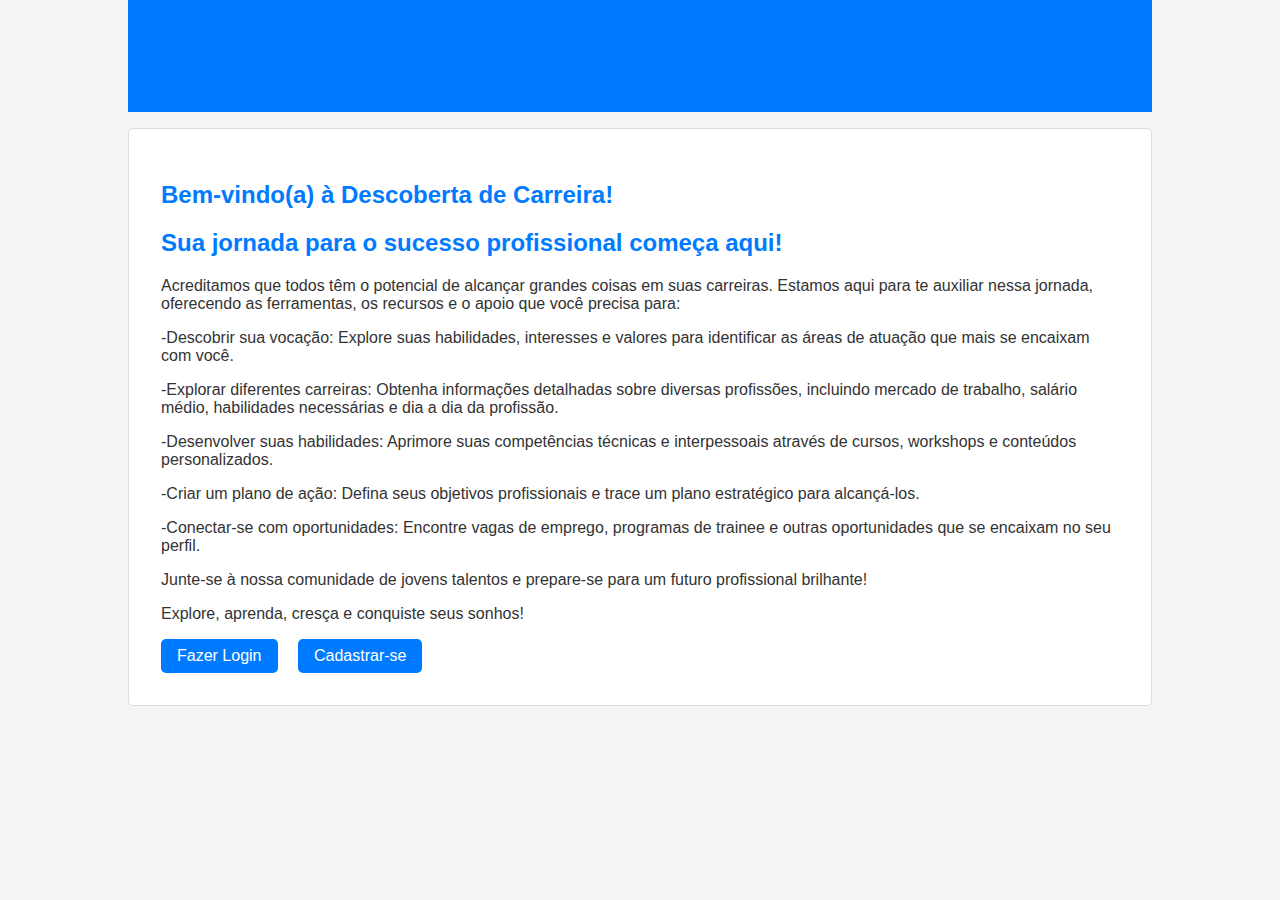
<file: index.html>
<!DOCTYPE html>
<html lang="en">
<head>
    <meta charset="UTF-8">
    <meta name="viewport" content="width=device-width, initial-scale=1.0">
    <title>Descoberta de Carreira: Sua Jornada para o Sucesso Profissional</title>
    <style>
        body {
            font-family: Arial, sans-serif;
            color: #333;
            background-color: #f5f5f5;
            margin: 0;
            padding: 0;
        }
       .container {
            width: 80%;
            margin: auto;
            overflow: hidden;
        }
        header {
            background-color: #007bff;
            color: white;
            padding: 1rem;
        }
        h1, h2 {
            color: #007bff;
        }
        main {
            padding: 2rem;
            background-color: white;
            border: 1px solid #ddd;
            border-radius: 5px;
            margin-top: 1rem;
        }
       .button {
            display: inline-block;
            background-color: #007bff;
            color: white;
            padding: 0.5rem 1rem;
            text-decoration: none;
            border-radius: 5px;
            margin-right: 1rem;
        }
        img {
            width: 100%;
            height: auto;
            margin-bottom: 1rem;
        }
    </style>
</head>
<body>
    <div class="container">
        <header>
            <h1>Descoberta de Carreira</h1>
        </header>
        <main>
            <h2>Bem-vindo(a) à Descoberta de Carreira!</h2>
            <h2>Sua jornada para o sucesso profissional começa aqui!</h2>
            <p>
                Acreditamos que todos têm o potencial de alcançar grandes coisas em suas carreiras. Estamos aqui para te auxiliar nessa jornada, oferecendo as ferramentas, os recursos e o apoio que você precisa para:
                <p>-Descobrir sua vocação: Explore suas habilidades, interesses e valores para identificar as áreas de atuação que mais se encaixam com você.</p>
                <p>-Explorar diferentes carreiras: Obtenha informações detalhadas sobre diversas profissões, incluindo mercado de trabalho, salário médio, habilidades necessárias e dia a dia da profissão.</p>
                <p>-Desenvolver suas habilidades: Aprimore suas competências técnicas e interpessoais através de cursos, workshops e conteúdos personalizados.</p>
                <p>-Criar um plano de ação: Defina seus objetivos profissionais e trace um plano estratégico para alcançá-los.</p>
                <p>-Conectar-se com oportunidades: Encontre vagas de emprego, programas de trainee e outras oportunidades que se encaixam no seu perfil.</p>
                <p>Junte-se à nossa comunidade de jovens talentos e prepare-se para um futuro profissional brilhante!</p>
                <p>Explore, aprenda, cresça e conquiste seus sonhos!</p>
            <a href="login.html" class="button">Fazer Login</a>
            <a href="cadastro.html" class="button">Cadastrar-se</a>
        </main>
    </div>
</body>
</html>
</file>
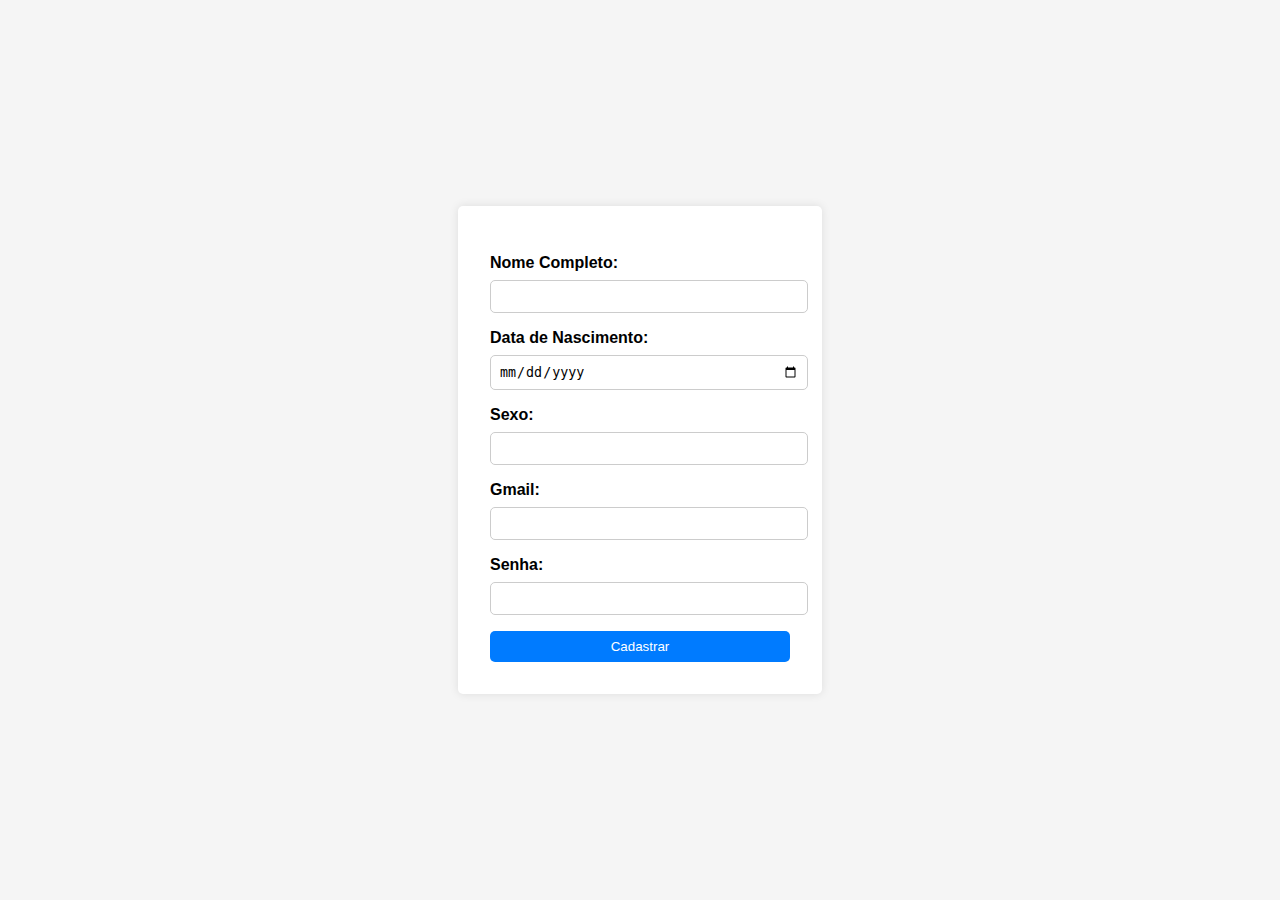
<file: cadastro.html>
<!-- cadastro.html -->
<!DOCTYPE html>
<html lang="en">
<head>
    <meta charset="UTF-8">
    <meta name="viewport" content="width=device-width, initial-scale=1.0">
    <title>Cadastro</title>
    <style>
       body {
  font-family: Arial, sans-serif;
  margin: 0;
  padding: 0;
  display: flex;
  justify-content: center;
  align-items: center;
  height: 100vh;
  background-color: #f5f5f5;
}

form {
  background-color: white;
  padding: 2rem;
  border-radius: 5px;
  box-shadow: 0 0 10px rgba(0, 0, 0, 0.1);
  width: 300px;
}

label {
  display: block;
  margin-top: 1rem;
  font-weight: bold;
}

input[type="text"],
input[type="date"],
input[type="email"],
input[type="password"] {
  padding: 0.5rem;
  border-radius: 5px;
  border: 1px solid #ccc;
  width: 100%;
  margin-top: 0.5rem;
}

button {
  padding: 0.5rem 1rem;
  border-radius: 5px;
  border: none;
  background-color: #007bff;
  color: white;
  cursor: pointer;
  margin-top: 1rem;
  width: 100%;
}

button:hover {
  background-color: #0056b3;
}
    </style>
</head>
<body>
    <form>
        <label for="nomeCompleto">Nome Completo:</label>
        <input type="text" id="nomeCompleto" name="nomeCompleto" required>
        <label for="dataNascimento">Data de Nascimento:</label>
        <input type="date" id="dataNascimento" name="dataNascimento" required>
        <label for="sexo">Sexo:</label>
        <input type="text" id="sexo" name="sexo" required>
        <label for="gmail">Gmail:</label>
        <input type="email" id="gmail" name="gmail" required>
        <label for="senha">Senha:</label>
        <input type="password" id="senha" name="senha" required>
        <button type="submit">Cadastrar</button>
    </form>
    <script>
        const form = document.querySelector('form');

        form.addEventListener('submit', (e) => {
            e.preventDefault();

            const name = document.getElementById("nomeCompleto").value;
            const birthdate = document.getElementById("dataNascimento").value;
            const gender = document.getElementById("sexo").value;
            const email = document.getElementById("gmail").value;
            const password = document.getElementById("senha").value;

            // Store user information in local storage
            localStorage.setItem("name", name);
            localStorage.setItem("birthdate", birthdate);
            localStorage.setItem("gender", gender);
            localStorage.setItem("email", email);
            localStorage.setItem("password", password);

            // Redirect to perfil.html
            window.location.href = 'perfil.html';
        });
    </script>
</body>
</html>
</file>
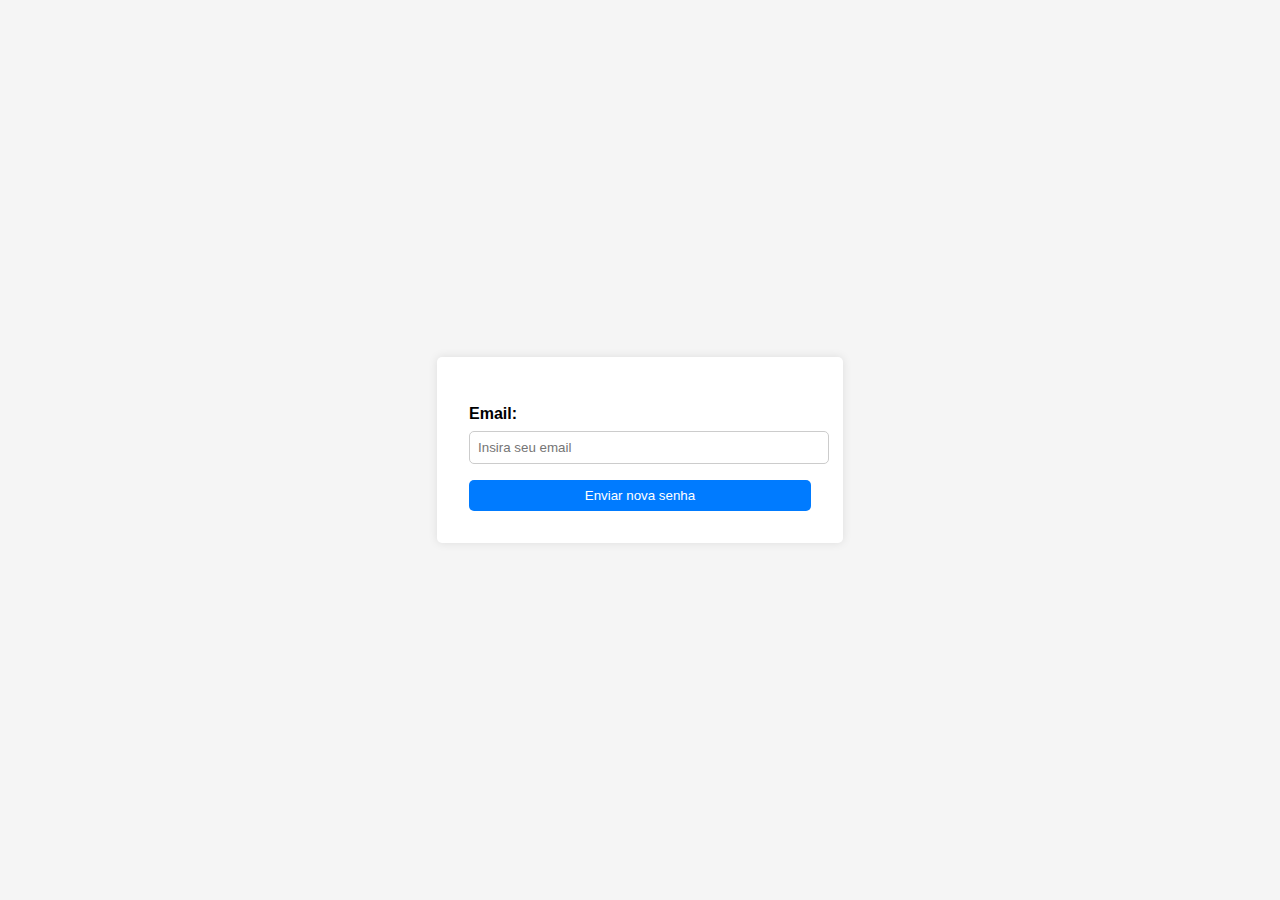
<file: esqueceu_senha.html>
<!DOCTYPE html>
<html lang="en">
<head>
    <meta charset="UTF-8">
    <meta name="viewport" content="width=device-width, initial-scale=1.0">
    <title>Esqueci a Senha</title>
    <style>
        body {
            font-family: Arial, sans-serif;
            margin: 0;
            padding: 0;
            display: flex;
            justify-content: center;
            align-items: center;
            height: 100vh;
            background-color: #f5f5f5;
        }
        form {
            background-color: white;
            padding: 2rem;
            border-radius: 5px;
            box-shadow: 0 0 10px rgba(0, 0, 0, 0.1);
        }
        label {
            display: block;
            margin-top: 1rem;
            font-weight: bold;
        }
        input[type="email"] {
            padding: 0.5rem;
            border-radius: 5px;
            border: 1px solid #ccc;
            width: 100%;
            margin-top: 0.5rem;
        }
        button {
            padding: 0.5rem 1rem;
            border-radius: 5px;
            border: none;
            background-color: #007bff;
            color: white;
            cursor: pointer;
            margin-top: 1rem;
            width: 100%;
        }
        button:hover {
            background-color: #0056b3;
        }
    </style>
</head>
<body>
    <form>
        <label for="email">Email:</label>
        <input type="email" id="email" name="email" placeholder="Insira seu email">
        <button type="submit">Enviar nova senha</button>
    </form>
    <script>
        // Enviar uma solicitação ao servidor para gerar uma nova senha
        async function enviarNovaSenha() {
            const email = document.querySelector('#email').value;

            // Enviar uma solicitação ao servidor para gerar uma nova senha
            const response = await fetch('/gerar-nova-senha', {
                method: 'POST',
                headers: {
                    'Content-Type': 'application/json',
                },
                body: JSON.stringify({ email }),
            });

            if (response.ok) {
                const novaSenha = await response.text();

                // Redirecionar o usuário para a página de perfil com a nova senha
                window.location.href = `perfil.html?novaSenha=${novaSenha}`;
            } else {
                alert('Erro ao gerar a nova senha');
            }
        }

        // Adicionar um event listener ao formulário para enviar a solicitação
        document.querySelector('form').addEventListener('submit', (event) => {
            event.preventDefault();
            enviarNovaSenha();
        });
    </script>
</body>
</html>
</file>
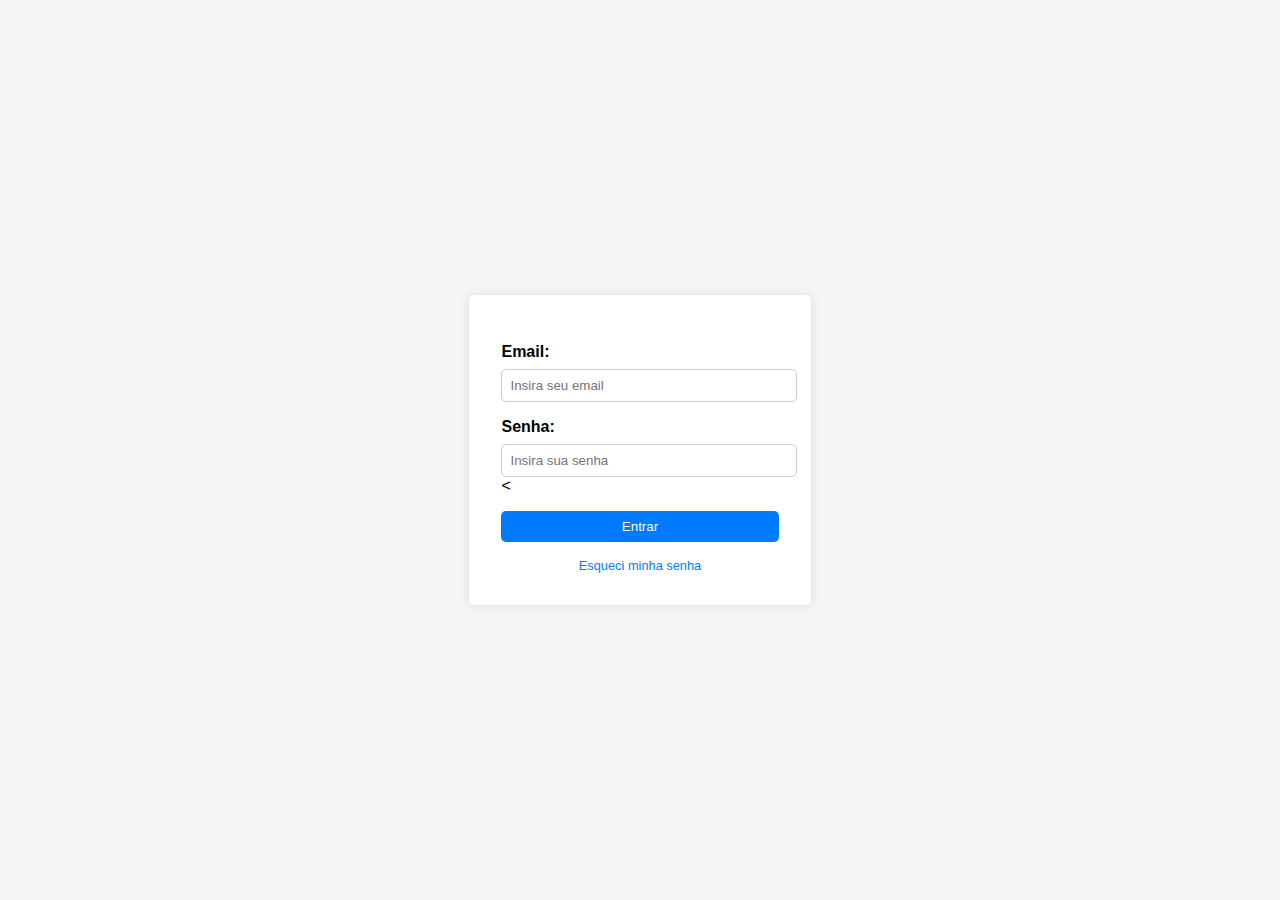
<file: login.html>
<!DOCTYPE html>
<html lang="en">
<head>
    <meta charset="UTF-8">
    <meta name="viewport" content="width=device-width, initial-scale=1.0">
    <title>Login</title>
    <style>
        body {
            font-family: Arial, sans-serif;
            margin: 0;
            padding: 0;
            display: flex;
            justify-content: center;
            align-items: center;
            height: 100vh;
            background-color: #f5f5f5;
        }
        form {
            background-color: white;
            padding: 2rem;
            border-radius: 5px;
            box-shadow: 0 0 10px rgba(0, 0, 0, 0.1);
        }
        label {
            display: block;
            margin-top: 1rem;
            font-weight: bold;
        }
        input[type="email"], input[type="password"] {
            padding: 0.5rem;
            border-radius: 5px;
            border: 1px solid #ccc;
            width: 100%;
            margin-top: 0.5rem;
        }
        button {
            padding: 0.5rem 1rem;
            border-radius: 5px;
            border: none;
            background-color: #007bff;
            color: white;
            cursor: pointer;
            margin-top: 1rem;
            width: 100%;
        }
        button:hover {
            background-color: #0056b3;
        }
        a {
            display: block;
            text-align: center;
            margin-top: 1rem;
            font-size: 0.8rem;
            color: #007bff;
            text-decoration: none;
        }
    </style>
</head>
<body>
    <form>
        <label for="email">Email:</label>
        <input type="email" id="email" name="email" placeholder="Insira seu email">
        <label for="password">Senha:</label>
        <input type="password" id="password" name="password" placeholder="Insira sua senha">
        <<button onclick="location.href='página_principal.html'">Entrar</button>
        <a href="esqueceu_senha.html">Esqueci minha senha</a>
    </form>
</body>
</html>
</file>
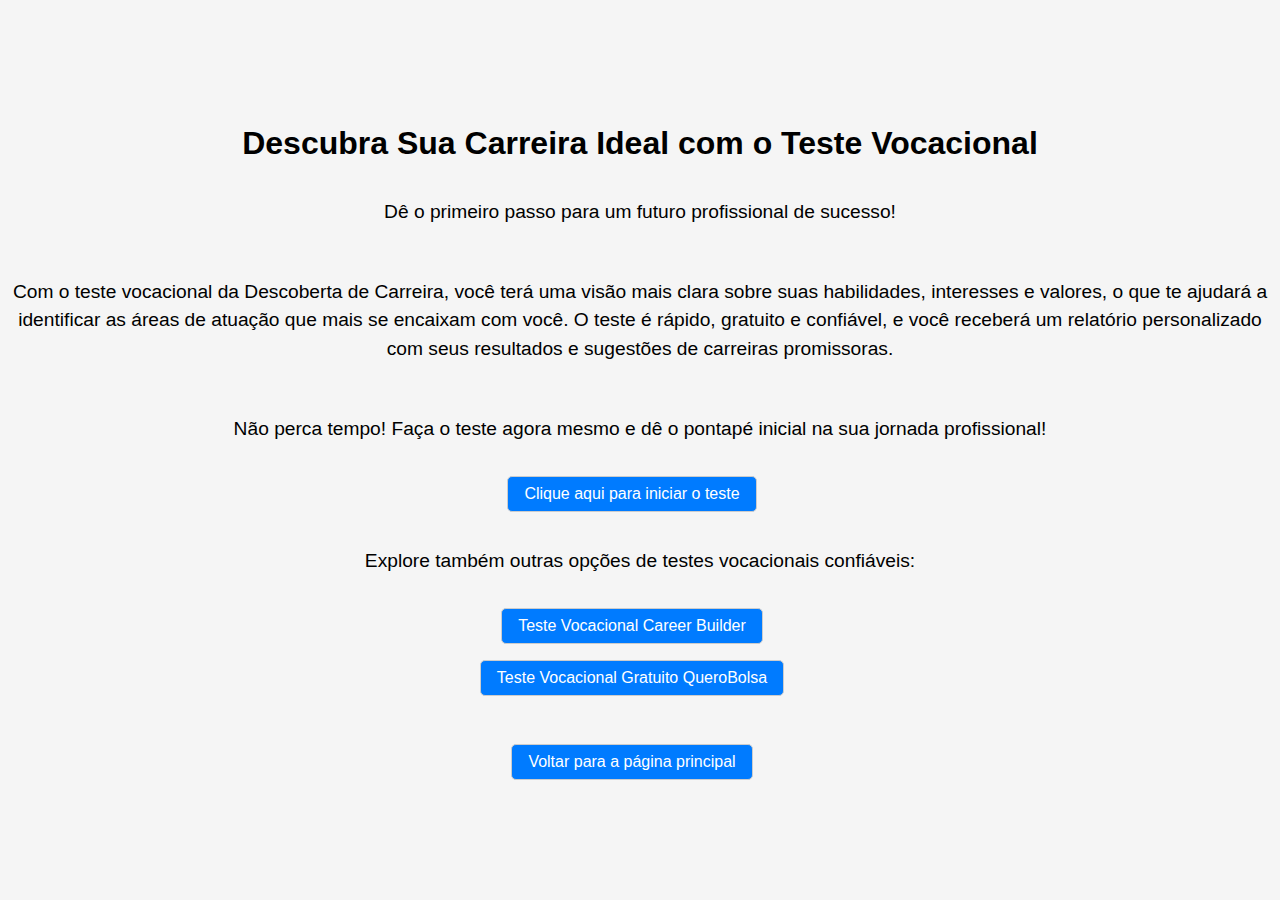
<file: não_sei_profissão.html>
<!DOCTYPE html>
<html lang="en">
<head>
    <meta charset="UTF-8">
    <meta name="viewport" content="width=device-width, initial-scale=1.0">
    <title>Descubra Sua Carreira Ideal</title>
    <style>
        body {
            font-family: Arial, sans-serif;
            margin: 0;
            padding: 0;
            display: flex;
            justify-content: center;
            align-items: center;
            height: 100vh;
            background-color: #f5f5f5;
        }
        h1 {
            font-size: 2rem;
            margin-bottom: 1rem;
            text-align: center;
        }
        p {
            font-size: 1.2rem;
            line-height: 1.5;
            margin-bottom: 2rem;
            text-align: center;
        }
        a {
            display: inline-block;
            padding: 0.5rem 1rem;
            border-radius: 5px;
            border: 1px solid #ccc;
            background-color: #007bff;
            color: white;
            text-decoration: none;
            margin-right: 1rem;
            margin-bottom: 1rem;
        }
        a:hover {
            background-color: #0056b3;
        }
        .container {
            display: flex;
            flex-direction: column;
            align-items: center;
        }
        .back-button {
            margin-top: 2rem;
        }
    </style>
</head>
<body>
    <div class="container">
        <h1>Descubra Sua Carreira Ideal com o Teste Vocacional</h1>
        <p>Dê o primeiro passo para um futuro profissional de sucesso!</p>
        <p>Com o teste vocacional da Descoberta de Carreira, você terá uma visão mais clara sobre suas habilidades, interesses e valores, o que te ajudará a identificar as áreas de atuação que mais se encaixam com você. O teste é rápido, gratuito e confiável, e você receberá um relatório personalizado com seus resultados e sugestões de carreiras promissoras.</p>
        <p>Não perca tempo! Faça o teste agora mesmo e dê o pontapé inicial na sua jornada profissional!</p>
        <a href="https://www.guiadacarreira.com.br/teste-vocacional" target="_blank">Clique aqui para iniciar o teste</a>
        <p>Explore também outras opções de testes vocacionais confiáveis:</p>
        <a href="https://www.thecareertest.org/?gad_source=1&gclid=CjwKCAjwl4yyBhAgEiwADSEjeHoH41_F2nANe2gbcJlf3mI0p7aXFb0fQyRFgepI6Wwi9AzcY28MqRoCcEgQAvD_BwE" target="_blank">Teste Vocacional Career Builder</a>
        <a href="https://querobolsa.com.br/teste-vocacional-gratis?utm_source=google&utm_medium=cpc&utm_keyword=teste%20de%20carreira&utm_campaign=Conte%C3%BAdo_Teste%20vocacional&gad_source=1&gclid=CjwKCAjwl4yyBhAgEiwADSEjeGkEHTLMPSqzzzkGUQFHK1qBCF8QpyZ3xwT_pqHMdl4ZAFHxNMfk4hoCGIAQAvD_BwE" target="_blank">Teste Vocacional Gratuito QueroBolsa</a>
        <a href="página_principal.html" class="back-button">Voltar para a página principal</a>
    </div>
</body>
</html>
</file>
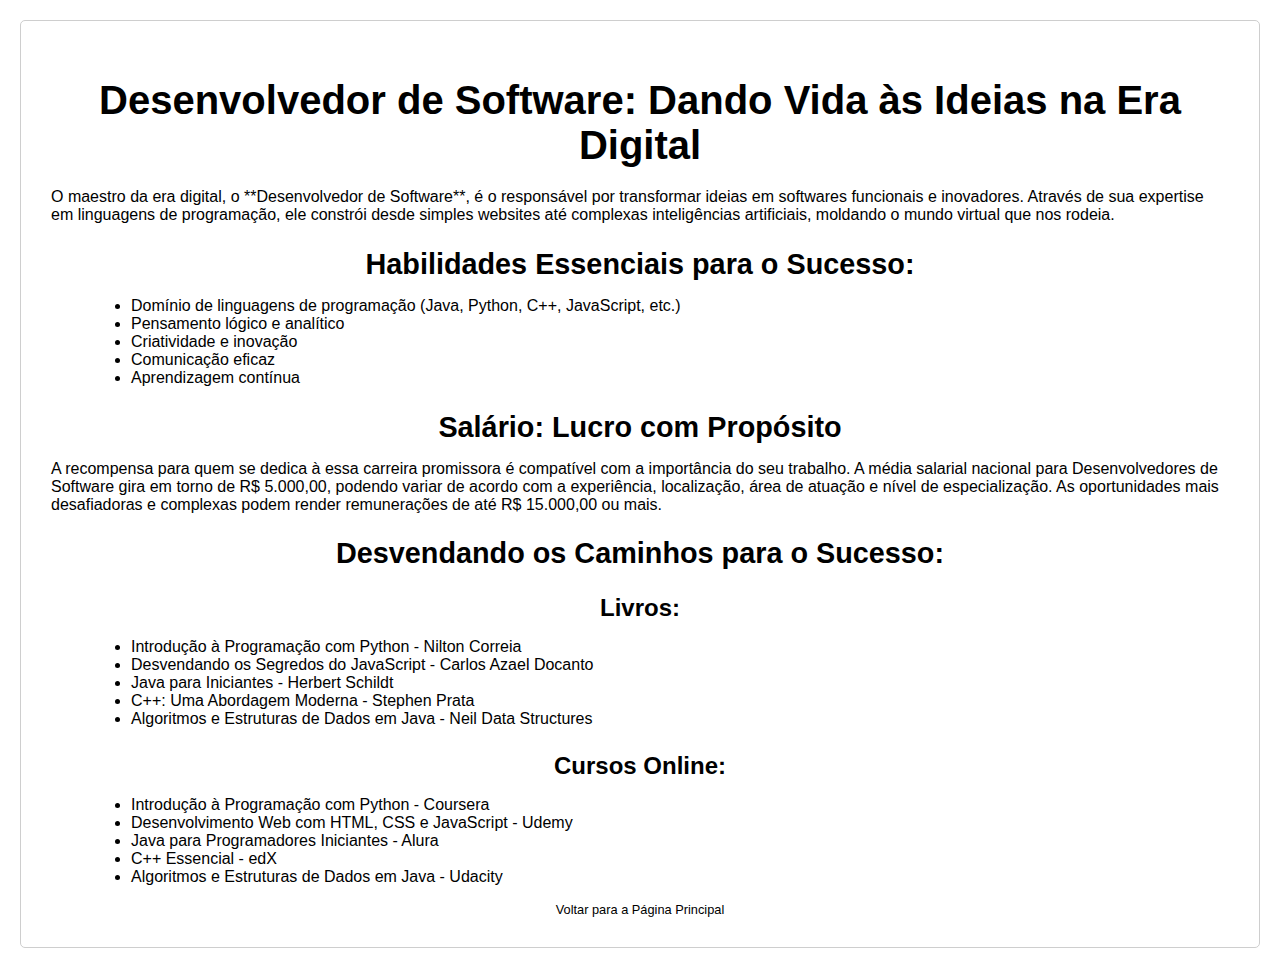
<file: pagina1.html>
<!DOCTYPE html>
<html lang="pt-BR">
<head>
    <meta charset="UTF-8">
    <meta name="viewport" content="width=device-width, initial-scale=1.0">
    <title>Desenvolvedor de Software: Dando Vida às Ideias</title>
    <style>
        body {
    font-family: sans-serif;
    margin: 20px;
    background-color: #ffffff; /* Cor de fundo cinza claro */
    border: 1px solid #cecece; /* Borda fina cinza */
    border-radius: 5px; /* Bordas arredondadas */
    padding: 30px; /* Espaçamento interno */
}

        h1, h2, h3 {
            text-align: center;
        }

        h1 {
            font-size: 2.5em;
            margin-bottom: 20px;
        }

        h2 {
            font-size: 1.8em;
            margin-bottom: 10px;
        }

        h3 {
            font-size: 1.5em;
            margin-bottom: 5px;
        }

        ul {
            list-style-type: disc;
            margin-left: 40px;
        } 
        a {
            display: block;
            text-align: center;
            margin-top: 1rem;
            font-size: 0.8rem;
            color: #000000;
            text-decoration: none;
        }
    </style>
</head>
<body>
    <h1>Desenvolvedor de Software: Dando Vida às Ideias na Era Digital</h1>

    <p>O maestro da era digital, o **Desenvolvedor de Software**, é o responsável por transformar ideias em softwares funcionais e inovadores. Através de sua expertise em linguagens de programação, ele constrói desde simples websites até complexas inteligências artificiais, moldando o mundo virtual que nos rodeia.</p>

    <h2>Habilidades Essenciais para o Sucesso:</h2>

    <ul>
        <li>Domínio de linguagens de programação (Java, Python, C++, JavaScript, etc.)</li>
        <li>Pensamento lógico e analítico</li>
        <li>Criatividade e inovação</li>
        <li>Comunicação eficaz</li>
        <li>Aprendizagem contínua</li>
    </ul>

    <h2>Salário: Lucro com Propósito</h2>

    <p>A recompensa para quem se dedica à essa carreira promissora é compatível com a importância do seu trabalho. A média salarial nacional para Desenvolvedores de Software gira em torno de R$ 5.000,00, podendo variar de acordo com a experiência, localização, área de atuação e nível de especialização. As oportunidades mais desafiadoras e complexas podem render remunerações de até R$ 15.000,00 ou mais.</p>

    <h2>Desvendando os Caminhos para o Sucesso:</h2>

    <h3>Livros:</h3>

    <ul>
        <li>Introdução à Programação com Python - Nilton Correia</li>
        <li>Desvendando os Segredos do JavaScript - Carlos Azael Docanto</li>
        <li>Java para Iniciantes - Herbert Schildt</li>
        <li>C++: Uma Abordagem Moderna - Stephen Prata</li>
        <li>Algoritmos e Estruturas de Dados em Java - Neil Data Structures</li>
    </ul>

    <h3>Cursos Online:</h3>

    <ul>
        <li>Introdução à Programação com Python - Coursera</li>
        <li>Desenvolvimento Web com HTML, CSS e JavaScript - Udemy</li>
        <li>Java para Programadores Iniciantes - Alura</li>
        <li>C++ Essencial - edX</li>
        <li>Algoritmos e Estruturas de Dados em Java - Udacity</li>
    </ul>

    <a href="página_principal.html" class="button">Voltar para a Página Principal</a>
</body>
</html>
</file>
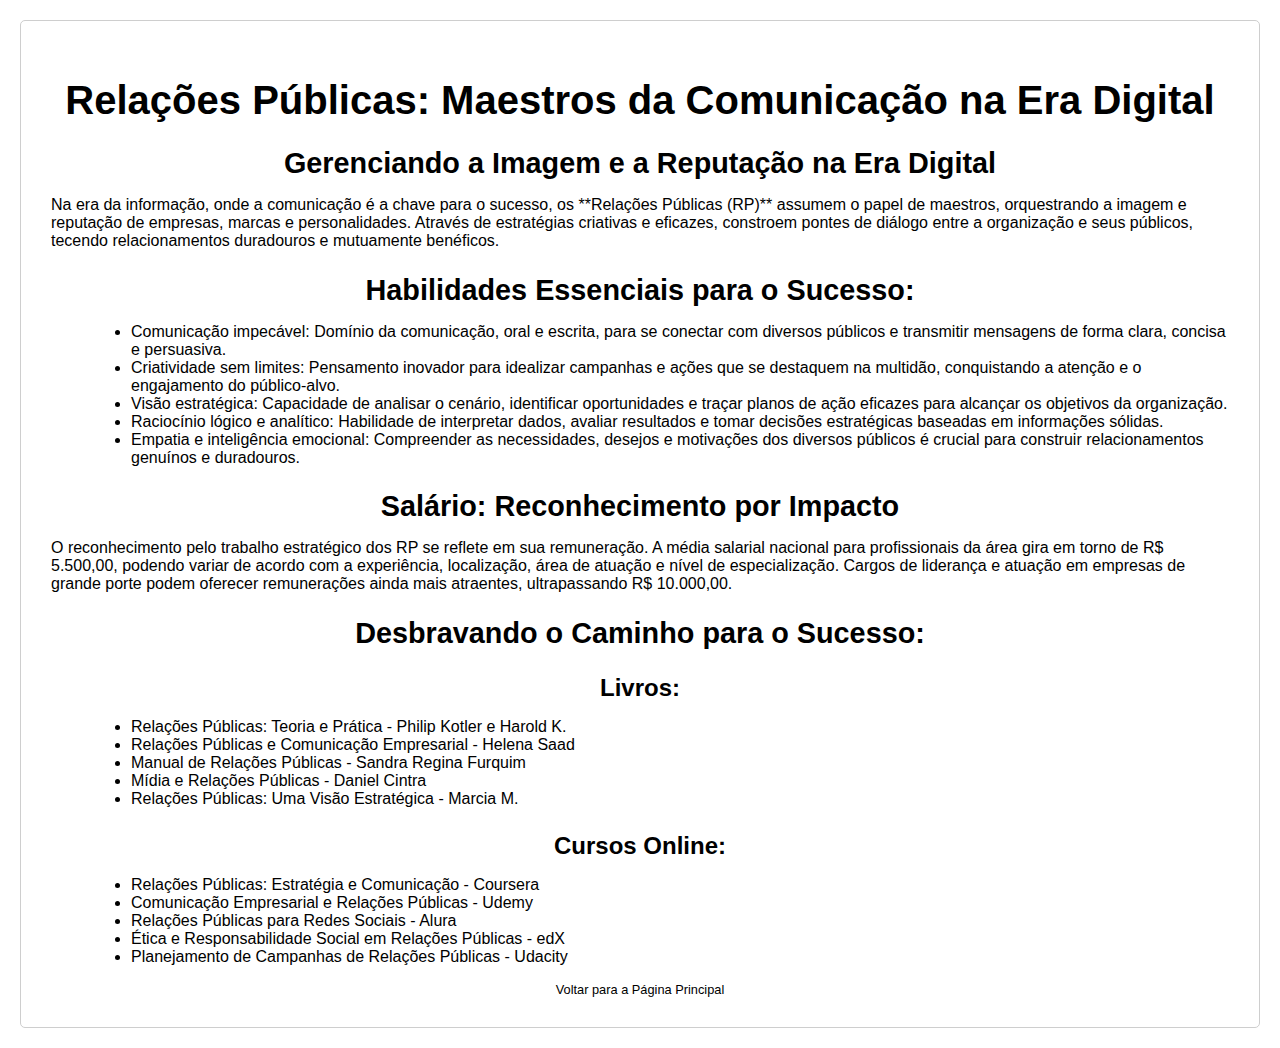
<file: pagina2.html>
<!DOCTYPE html>
<html lang="pt-BR">
<head>
    <meta charset="UTF-8">
    <meta name="viewport" content="width=device-width, initial-scale=1.0">
    <title>Relações Públicas: Maestros da Comunicação na Era Digital</title>
    <style>
        body {
    font-family: sans-serif;
    margin: 20px;
    background-color: #ffffff; /* Cor de fundo cinza claro */
    border: 1px solid #cecece; /* Borda fina cinza */
    border-radius: 5px; /* Bordas arredondadas */
    padding: 30px; /* Espaçamento interno */
}

        h1, h2, h3 {
            text-align: center;
        }

        h1 {
            font-size: 2.5em;
            margin-bottom: 20px;
        }

        h2 {
            font-size: 1.8em;
            margin-bottom: 10px;
        }

        h3 {
            font-size: 1.5em;
            margin-bottom: 5px;
        }

        ul {
            list-style-type: disc;
            margin-left: 40px;
        } 
        a {
            display: block;
            text-align: center;
            margin-top: 1rem;
            font-size: 0.8rem;
            color: #000000;
            text-decoration: none;
        }
    </style>
</head>
<body>
    <div class="container">
        <header>
            <h1>Relações Públicas: Maestros da Comunicação na Era Digital</h1>
        </header>

        <main>
            <section>
                <h2 class="hero-text">Gerenciando a Imagem e a Reputação na Era Digital</h2>
                <p>Na era da informação, onde a comunicação é a chave para o sucesso, os **Relações Públicas (RP)** assumem o papel de maestros, orquestrando a imagem e reputação de empresas, marcas e personalidades. Através de estratégias criativas e eficazes, constroem pontes de diálogo entre a organização e seus públicos, tecendo relacionamentos duradouros e mutuamente benéficos.</p>
            </section>

            <section>
                <h2>Habilidades Essenciais para o Sucesso:</h2>
                <ul>
                    <li>Comunicação impecável: Domínio da comunicação, oral e escrita, para se conectar com diversos públicos e transmitir mensagens de forma clara, concisa e persuasiva.</li>
                    <li>Criatividade sem limites: Pensamento inovador para idealizar campanhas e ações que se destaquem na multidão, conquistando a atenção e o engajamento do público-alvo.</li>
                    <li>Visão estratégica: Capacidade de analisar o cenário, identificar oportunidades e traçar planos de ação eficazes para alcançar os objetivos da organização.</li>
                    <li>Raciocínio lógico e analítico: Habilidade de interpretar dados, avaliar resultados e tomar decisões estratégicas baseadas em informações sólidas.</li>
                    <li>Empatia e inteligência emocional: Compreender as necessidades, desejos e motivações dos diversos públicos é crucial para construir relacionamentos genuínos e duradouros.</li>
                </ul>
            </section>

            <section>
                <h2>Salário: Reconhecimento por Impacto</h2>
                <p>O reconhecimento pelo trabalho estratégico dos RP se reflete em sua remuneração. A média salarial nacional para profissionais da área gira em torno de R$ 5.500,00, podendo variar de acordo com a experiência, localização, área de atuação e nível de especialização. Cargos de liderança e atuação em empresas de grande porte podem oferecer remunerações ainda mais atraentes, ultrapassando R$ 10.000,00.</p>
            </section>

            <section>
                <h2>Desbravando o Caminho para o Sucesso:</h2>
                <h3>Livros:</h3>
                <ul>
                    <li>Relações Públicas: Teoria e Prática - Philip Kotler e Harold K.</li>
                    <li>Relações Públicas e Comunicação Empresarial - Helena Saad</li>
                    <li>Manual de Relações Públicas - Sandra Regina Furquim</li>
                    <li>Mídia e Relações Públicas - Daniel Cintra</li>
                    <li>Relações Públicas: Uma Visão Estratégica - Marcia M.</li>
                </ul>

                <h3>Cursos Online:</h3>
                <ul>
                    <li>Relações Públicas: Estratégia e Comunicação - Coursera</li>
                    <li>Comunicação Empresarial e Relações Públicas - Udemy</li>
                    <li>Relações Públicas para Redes Sociais - Alura</li>
                    <li>Ética e Responsabilidade Social em Relações Públicas - edX</li>
                    <li>Planejamento de Campanhas de Relações Públicas - Udacity</li>
                </ul>

            </section>

        </main>
    </div>
    <a href="página_principal.html" class="button">Voltar para a Página Principal</a>
</body>
</html>
</file>
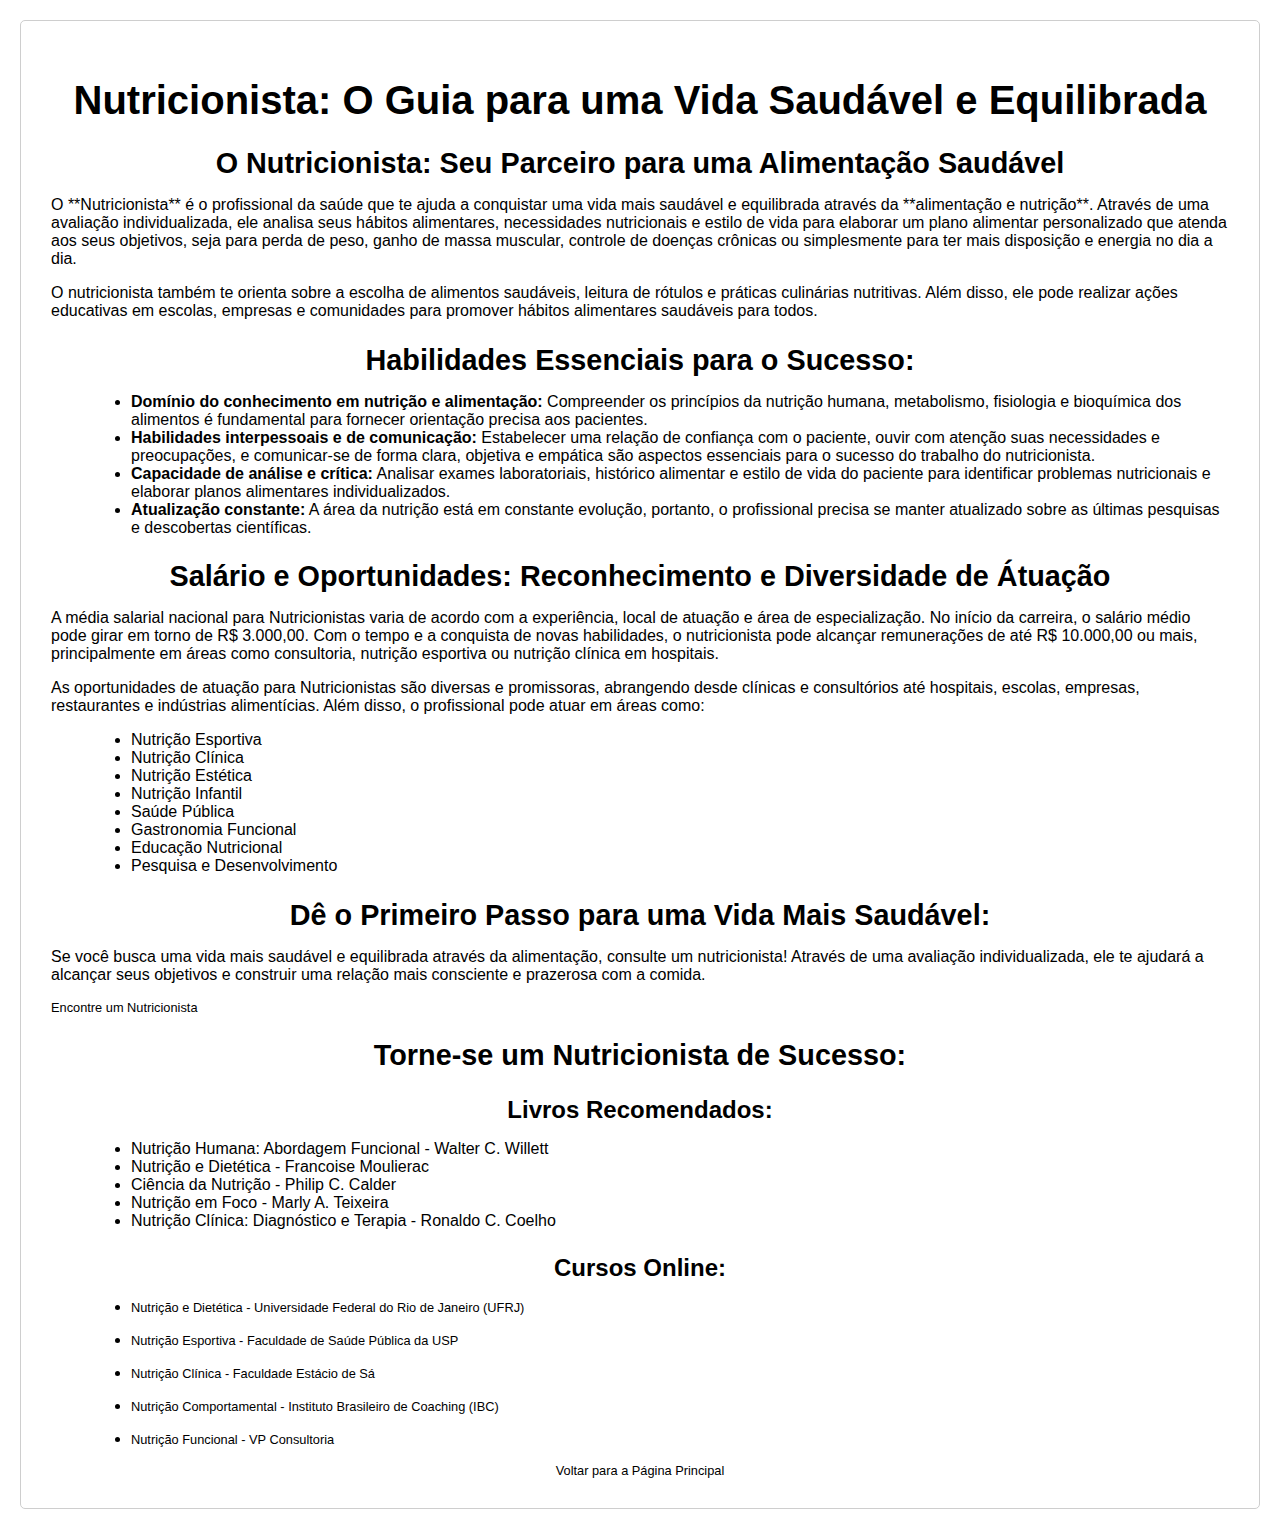
<file: pagina3.html>
<!DOCTYPE html>
<html lang="pt-BR">
<head>
    <meta charset="UTF-8">
    <meta name="viewport" content="width=device-width, initial-scale=1.0">
    <title>Nutricionista: O Guia para uma Vida Saudável e Equilibrada</title>
    <style>
        body {
    font-family: sans-serif;
    margin: 20px;
    background-color: #ffffff; /* Cor de fundo cinza claro */
    border: 1px solid #cecece; /* Borda fina cinza */
    border-radius: 5px; /* Bordas arredondadas */
    padding: 30px; /* Espaçamento interno */
}

        h1, h2, h3 {
            text-align: center;
        }

        h1 {
            font-size: 2.5em;
            margin-bottom: 20px;
        }

        h2 {
            font-size: 1.8em;
            margin-bottom: 10px;
        }

        h3 {
            font-size: 1.5em;
            margin-bottom: 5px;
        }

        ul {
            list-style-type: disc;
            margin-left: 40px;
        } 
        a {
            display: block;
            margin-top: 1rem;
            font-size: 0.8rem;
            color: #000000;
            text-decoration: none;
        }
        .back{
            display: block;
            text-align: center;
            margin-top: 1rem;
            font-size: 0.8rem;
            color: #000000;
            text-decoration: none;
        }
    </style>
</head>
<body>
    <div class="container">
        <header>
            <h1>Nutricionista: O Guia para uma Vida Saudável e Equilibrada</h1>
        </header>

        <main>
            <section>
                <h2>O Nutricionista: Seu Parceiro para uma Alimentação Saudável</h2>
                <p>O **Nutricionista** é o profissional da saúde que te ajuda a conquistar uma vida mais saudável e equilibrada através da **alimentação e nutrição**. Através de uma avaliação individualizada, ele analisa seus hábitos alimentares, necessidades nutricionais e estilo de vida para elaborar um plano alimentar personalizado que atenda aos seus objetivos, seja para perda de peso, ganho de massa muscular, controle de doenças crônicas ou simplesmente para ter mais disposição e energia no dia a dia.</p>

                <p>O nutricionista também te orienta sobre a escolha de alimentos saudáveis, leitura de rótulos e práticas culinárias nutritivas. Além disso, ele pode realizar ações educativas em escolas, empresas e comunidades para promover hábitos alimentares saudáveis para todos.</p>
            </section>

            <section>
                <h2>Habilidades Essenciais para o Sucesso:</h2>
                <ul>
                    <li><strong>Domínio do conhecimento em nutrição e alimentação:</strong> Compreender os princípios da nutrição humana, metabolismo, fisiologia e bioquímica dos alimentos é fundamental para fornecer orientação precisa aos pacientes.</li>
                    <li><strong>Habilidades interpessoais e de comunicação:</strong> Estabelecer uma relação de confiança com o paciente, ouvir com atenção suas necessidades e preocupações, e comunicar-se de forma clara, objetiva e empática são aspectos essenciais para o sucesso do trabalho do nutricionista.</li>
                    <li><strong>Capacidade de análise e crítica:</strong> Analisar exames laboratoriais, histórico alimentar e estilo de vida do paciente para identificar problemas nutricionais e elaborar planos alimentares individualizados.</li>
                    <li><strong>Atualização constante:</strong> A área da nutrição está em constante evolução, portanto, o profissional precisa se manter atualizado sobre as últimas pesquisas e descobertas científicas.</li>
                </ul>
            </section>

            <section>
                <h2>Salário e Oportunidades: Reconhecimento e Diversidade de Átuação</h2>
                <p>A média salarial nacional para Nutricionistas varia de acordo com a experiência, local de atuação e área de especialização. No início da carreira, o salário médio pode girar em torno de R$ 3.000,00. Com o tempo e a conquista de novas habilidades, o nutricionista pode alcançar remunerações de até R$ 10.000,00 ou mais, principalmente em áreas como consultoria, nutrição esportiva ou nutrição clínica em hospitais.</p>

                <p>As oportunidades de atuação para Nutricionistas são diversas e promissoras, abrangendo desde clínicas e consultórios até hospitais, escolas, empresas, restaurantes e indústrias alimentícias. Além disso, o profissional pode atuar em áreas como:</p>
                <ul>
                    <li>Nutrição Esportiva</li>
                    <li>Nutrição Clínica</li>
                    <li>Nutrição Estética</li>
                    <li>Nutrição Infantil</li>
                    <li>Saúde Pública</li>
                    <li>Gastronomia Funcional</li>
                    <li>Educação Nutricional</li>
                    <li>Pesquisa e Desenvolvimento</li>
                </ul>
            </section>

            <section>
                <h2>Dê o Primeiro Passo para uma Vida Mais Saudável:</h2>
                <p>Se você busca uma vida mais saudável e equilibrada através da alimentação, consulte um nutricionista! Através de uma avaliação individualizada, ele te ajudará a alcançar seus objetivos e construir uma relação mais consciente e prazerosa com a comida.</p>
                <a href="#" class="button">Encontre um Nutricionista</a>
            </section>

            <section>
                <h2>Torne-se um Nutricionista de Sucesso:</h2>
                <h3>Livros Recomendados:</h3>
                <ul>
                    <li>Nutrição Humana: Abordagem Funcional - Walter C. Willett</li>
                    <li>Nutrição e Dietética - Francoise Moulierac</li>
                    <li>Ciência da Nutrição - Philip C. Calder</li>
                    <li>Nutrição em Foco - Marly A. Teixeira</li>
                    <li>Nutrição Clínica: Diagnóstico e Terapia - Ronaldo C. Coelho</li>
                </ul>

                <h3>Cursos Online:</h3>
                <ul>
                    <li><a href="#">Nutrição e Dietética - Universidade Federal do Rio de Janeiro (UFRJ)</a></li>
                    <li><a href="#">Nutrição Esportiva - Faculdade de Saúde Pública da USP</a></li>
                    <li><a href="#">Nutrição Clínica - Faculdade Estácio de Sá</a></li>
                    <li><a href="#">Nutrição Comportamental - Instituto Brasileiro de Coaching (IBC)</a></li>
                    <li><a href="#">Nutrição Funcional - VP Consultoria</a></li>
                </ul>
                
            </section>
        </main>
    </div>
    <div class = "back">
    <a href="página_principal.html" class="button">Voltar para a Página Principal</a>
    </div>
</body>
</html>
</file>
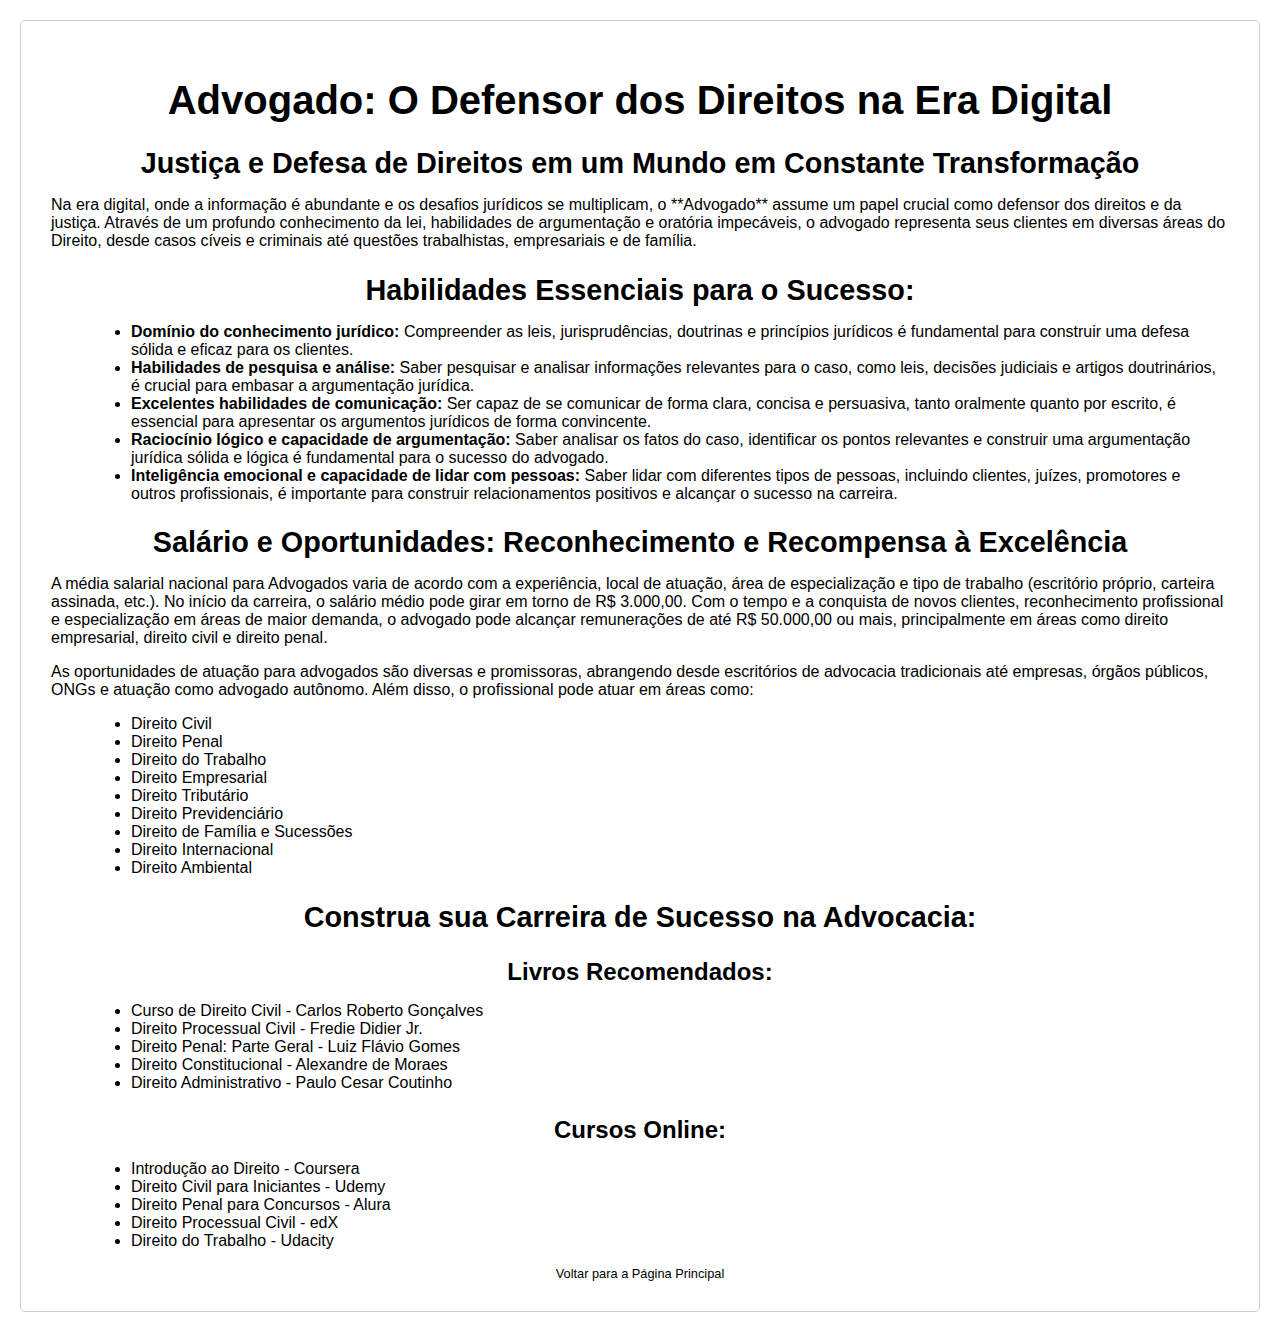
<file: pagina4.html>
<!DOCTYPE html>
<html lang="pt-BR">
<head>
    <meta charset="UTF-8">
    <meta name="viewport" content="width=device-width, initial-scale=1.0">
    <title>Advogado: O Defensor dos Direitos na Era Digital</title>
    <style>
        body {
    font-family: sans-serif;
    margin: 20px;
    background-color: #ffffff; /* Cor de fundo cinza claro */
    border: 1px solid #cecece; /* Borda fina cinza */
    border-radius: 5px; /* Bordas arredondadas */
    padding: 30px; /* Espaçamento interno */
}

        h1, h2, h3 {
            text-align: center;
        }

        h1 {
            font-size: 2.5em;
            margin-bottom: 20px;
        }

        h2 {
            font-size: 1.8em;
            margin-bottom: 10px;
        }

        h3 {
            font-size: 1.5em;
            margin-bottom: 5px;
        }

        ul {
            list-style-type: disc;
            margin-left: 40px;
        } 
        a {
            display: block;
            text-align: center;
            margin-top: 1rem;
            font-size: 0.8rem;
            color: #000000;
            text-decoration: none;
        }
    </style>
</head>
<body>
    <div class="container">
        <header>
            <h1>Advogado: O Defensor dos Direitos na Era Digital</h1>
        </header>

        <main>
            <section>
                <h2 class="hero-text">Justiça e Defesa de Direitos em um Mundo em Constante Transformação</h2>
                <p>Na era digital, onde a informação é abundante e os desafios jurídicos se multiplicam, o **Advogado** assume um papel crucial como defensor dos direitos e da justiça. Através de um profundo conhecimento da lei, habilidades de argumentação e oratória impecáveis, o advogado representa seus clientes em diversas áreas do Direito, desde casos cíveis e criminais até questões trabalhistas, empresariais e de família.</p>
            </section>

            <section>
                <h2>Habilidades Essenciais para o Sucesso:</h2>
                <ul>
                    <li><strong>Domínio do conhecimento jurídico:</strong> Compreender as leis, jurisprudências, doutrinas e princípios jurídicos é fundamental para construir uma defesa sólida e eficaz para os clientes.</li>
                    <li><strong>Habilidades de pesquisa e análise:</strong> Saber pesquisar e analisar informações relevantes para o caso, como leis, decisões judiciais e artigos doutrinários, é crucial para embasar a argumentação jurídica.</li>
                    <li><strong>Excelentes habilidades de comunicação:</strong> Ser capaz de se comunicar de forma clara, concisa e persuasiva, tanto oralmente quanto por escrito, é essencial para apresentar os argumentos jurídicos de forma convincente.</li>
                    <li><strong>Raciocínio lógico e capacidade de argumentação:</strong> Saber analisar os fatos do caso, identificar os pontos relevantes e construir uma argumentação jurídica sólida e lógica é fundamental para o sucesso do advogado.</li>
                    <li><strong>Inteligência emocional e capacidade de lidar com pessoas:</strong> Saber lidar com diferentes tipos de pessoas, incluindo clientes, juízes, promotores e outros profissionais, é importante para construir relacionamentos positivos e alcançar o sucesso na carreira.</li>
                </ul>
            </section>

            <section>
                <h2>Salário e Oportunidades: Reconhecimento e Recompensa à Excelência</h2>
                <p>A média salarial nacional para Advogados varia de acordo com a experiência, local de atuação, área de especialização e tipo de trabalho (escritório próprio, carteira assinada, etc.). No início da carreira, o salário médio pode girar em torno de R$ 3.000,00. Com o tempo e a conquista de novos clientes, reconhecimento profissional e especialização em áreas de maior demanda, o advogado pode alcançar remunerações de até R$ 50.000,00 ou mais, principalmente em áreas como direito empresarial, direito civil e direito penal.</p>

                <p>As oportunidades de atuação para advogados são diversas e promissoras, abrangendo desde escritórios de advocacia tradicionais até empresas, órgãos públicos, ONGs e atuação como advogado autônomo. Além disso, o profissional pode atuar em áreas como:</p>
                <ul>
                    <li>Direito Civil</li>
                    <li>Direito Penal</li>
                    <li>Direito do Trabalho</li>
                    <li>Direito Empresarial</li>
                    <li>Direito Tributário</li>
                    <li>Direito Previdenciário</li>
                    <li>Direito de Família e Sucessões</li>
                    <li>Direito Internacional</li>
                    <li>Direito Ambiental</li>
                </ul>
            </section>

            <section>
                <h2>Construa sua Carreira de Sucesso na Advocacia:</h2>
                <h3>Livros Recomendados:</h3>
                <ul>
                    <li>Curso de Direito Civil - Carlos Roberto Gonçalves</li>
                    <li>Direito Processual Civil - Fredie Didier Jr.</li>
                    <li>Direito Penal: Parte Geral - Luiz Flávio Gomes</li>
                    <li>Direito Constitucional - Alexandre de Moraes</li>
                    <li>Direito Administrativo - Paulo Cesar Coutinho</li>
                    </ul>

                    <h3>Cursos Online:</h3>
                    <ul>
                        <li>Introdução ao Direito - Coursera</li>
                        <li>Direito Civil para Iniciantes - Udemy</li>
                        <li>Direito Penal para Concursos - Alura</li>
                        <li>Direito Processual Civil - edX</li>
                        <li>Direito do Trabalho - Udacity</li>
                    </ul>
    
                </section>
            </main>
        </div>
        <a href="página_principal.html" class="button">Voltar para a Página Principal</a>
    </body>
    </html>
</file>
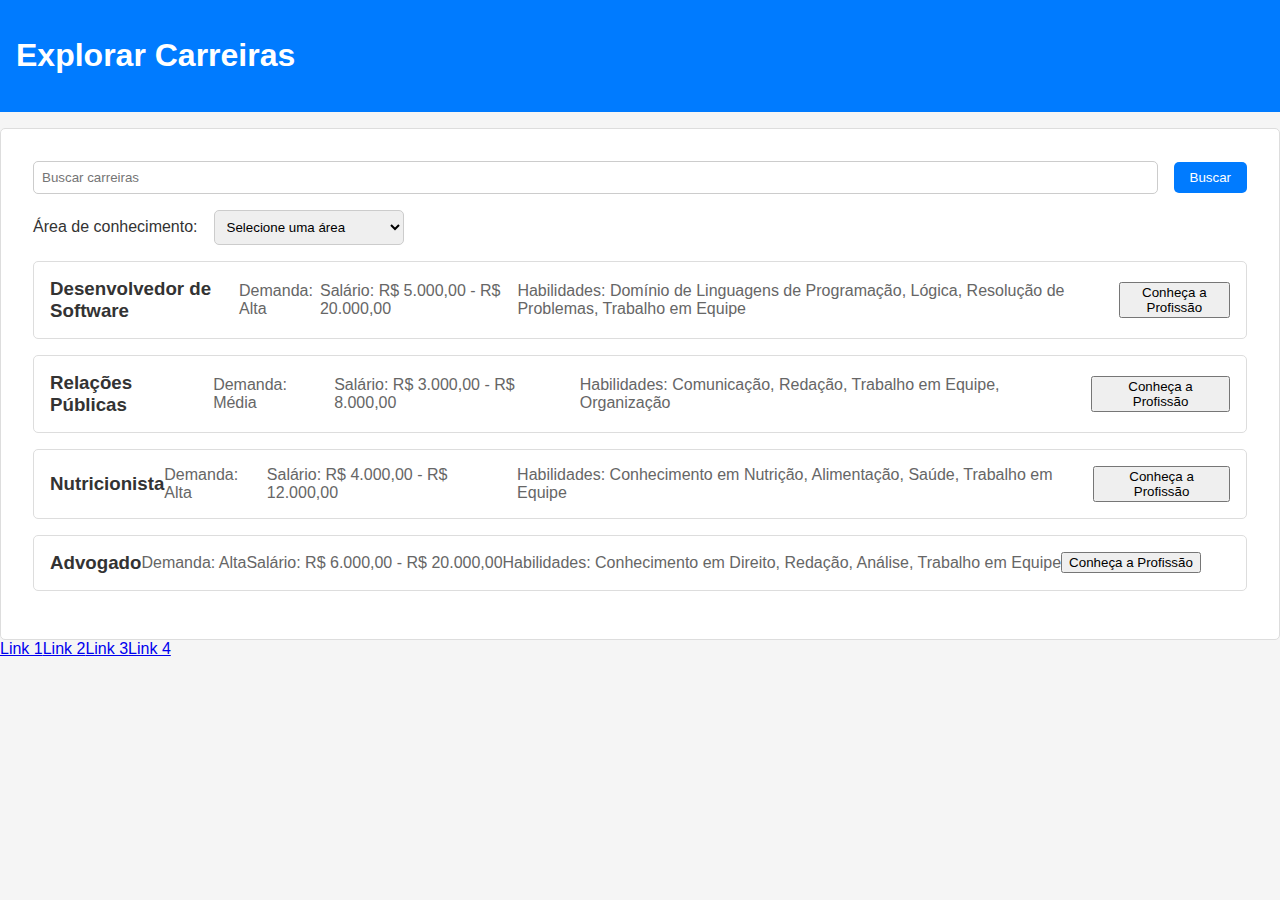
<file: paginasocorro.html>
<!DOCTYPE html>
<html lang="en">
<head>
    <meta charset="UTF-8">
    <meta name="viewport" content="width=device-width, initial-scale=1.0">
    <title>Explorar Carreiras</title>
    <link rel="stylesheet" href="styles.css">
</head>
<body>
    <header>
        <h1>Explorar Carreiras</h1>
    </header>
    <main>
        <section class="search-bar">
            <input type="text" id="search-input" placeholder="Buscar carreiras">
            <button id="search-button">Buscar</button>
        </section>
        <section class="filter-bar">
            <label for="knowledge-area">Área de conhecimento:</label>
            <select id="knowledge-area">
                <option value="">Selecione uma área</option>
                <option value="technology">Tecnologia da informação</option>
                <option value="health">Saúde</option>
                <option value="communication">Comunicação</option>
                <option value="law">Direito</option>
            </select>
        </section>
        <section class="career-cards" id="career-cards-container">
            <!-- Career cards will be rendered here -->
        </section>
    </main>

    <script src="script.js"></script>
</body>
</html>
</file>
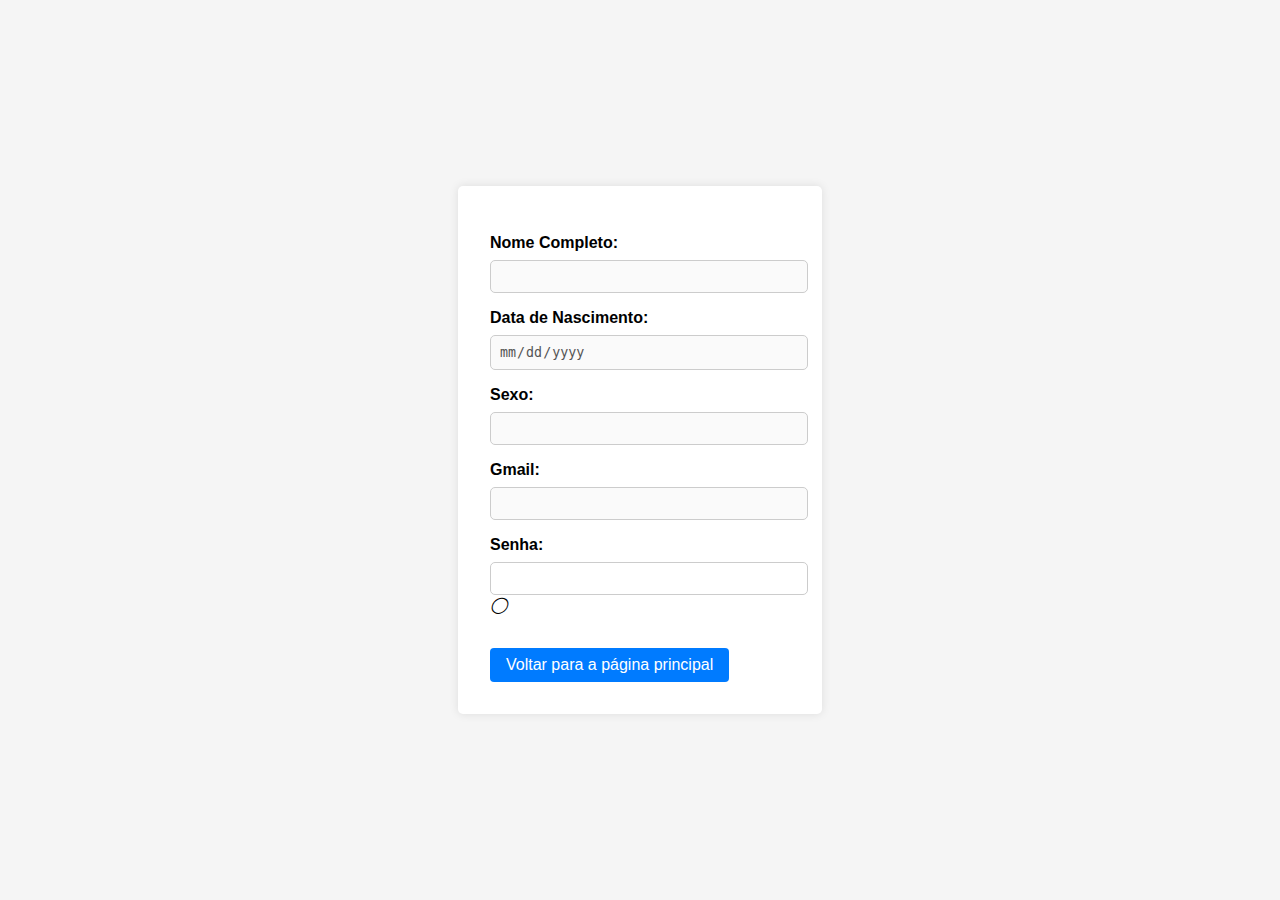
<file: perfil.html>
<!-- perfil.html -->
<!DOCTYPE html>
<html lang="en">
<head>
    <meta charset="UTF-8">
    <meta name="viewport" content="width=device-width, initial-scale=1.0">
    <title>Perfil</title>
    <style>
        body {
  font-family: Arial, sans-serif;
  margin: 0;
  padding: 0;
  display: flex;
  justify-content: center;
  align-items: center;
  height: 100vh;
  background-color: #f5f5f5;
}

form {
  background-color: white;
  padding: 2rem;
  border-radius: 5px;
  box-shadow: 0 0 10px rgba(0, 0, 0, 0.1);
  width: 300px;
}

label {
  display: block;
  margin-top: 1rem;
  font-weight: bold;
}

input[type="text"],
input[type="date"],
input[type="password"] {
  padding: 0.5rem;
  border-radius: 5px;
  border: 1px solid #ccc;
  width: 100%;
  margin-top: 0.5rem;
}

.back-to-main {
    display: inline-block;
    padding: 0.5rem 1rem;
    background-color: #007BFF;
    color: #FFF;
    text-decoration: none;
    border-radius: 0.25rem;
    margin-top: 1rem;
}

.back-to-main:hover {
    background-color: #0056B3;
}



    </style>
</head>
<body>
    <form>
        <label for="nomeCompleto">Nome Completo:</label>
        <input type="text" id="nomeCompleto" name="nomeCompleto" value="" disabled>
        <label for="dataNascimento">Data de Nascimento:</label>
        <input type="date" id="dataNascimento" name="dataNascimento" value="" disabled>
        <label for="sexo">Sexo:</label>
        <input type="text" id="sexo" name="sexo" value="" disabled>
        <label for="gmail">Gmail:</label>
        <input type="text" id="gmail" name="gmail" value="" disabled>
        <label for="senha">Senha:</label>
<div class="password-container">
    <input type="password" id="senha" name="senha" required>
    <i id="toggle-icon" class="password-toggle" onclick="togglePasswordVisibility()">◯</i>
</div>
    <br>
    <a href="página_principal.html" class="back-to-main">Voltar para a página principal</a>
</br> 
    </form>
    <script>
        // Get user information from local storage
        const name = localStorage.getItem("name");
        const birthdate = localStorage.getItem("birthdate");
        const gender = localStorage.getItem("gender");
        const email = localStorage.getItem("email");
        const password = localStorage.getItem("password");

        // Display user information on the page
        document.getElementById("nomeCompleto").value = name;
        document.getElementById("dataNascimento").value = birthdate;
        document.getElementById("sexo").value = gender;
        document.getElementById("gmail").value = email;
        document.getElementById("senha").value = password;

        // Function to toggle password visibility
        function togglePasswordVisibility() {
    const passwordInput = document.getElementById("senha");
    const toggleIcon = document.getElementById("toggle-icon");

    if (passwordInput.type === "password") {
        passwordInput.type = "text";
        toggleIcon.textContent = "⦿";
    } else {
        passwordInput.type = "password";
        toggleIcon.textContent = "◯";
    }
}
    </script>
    
</body>
</html>
</file>
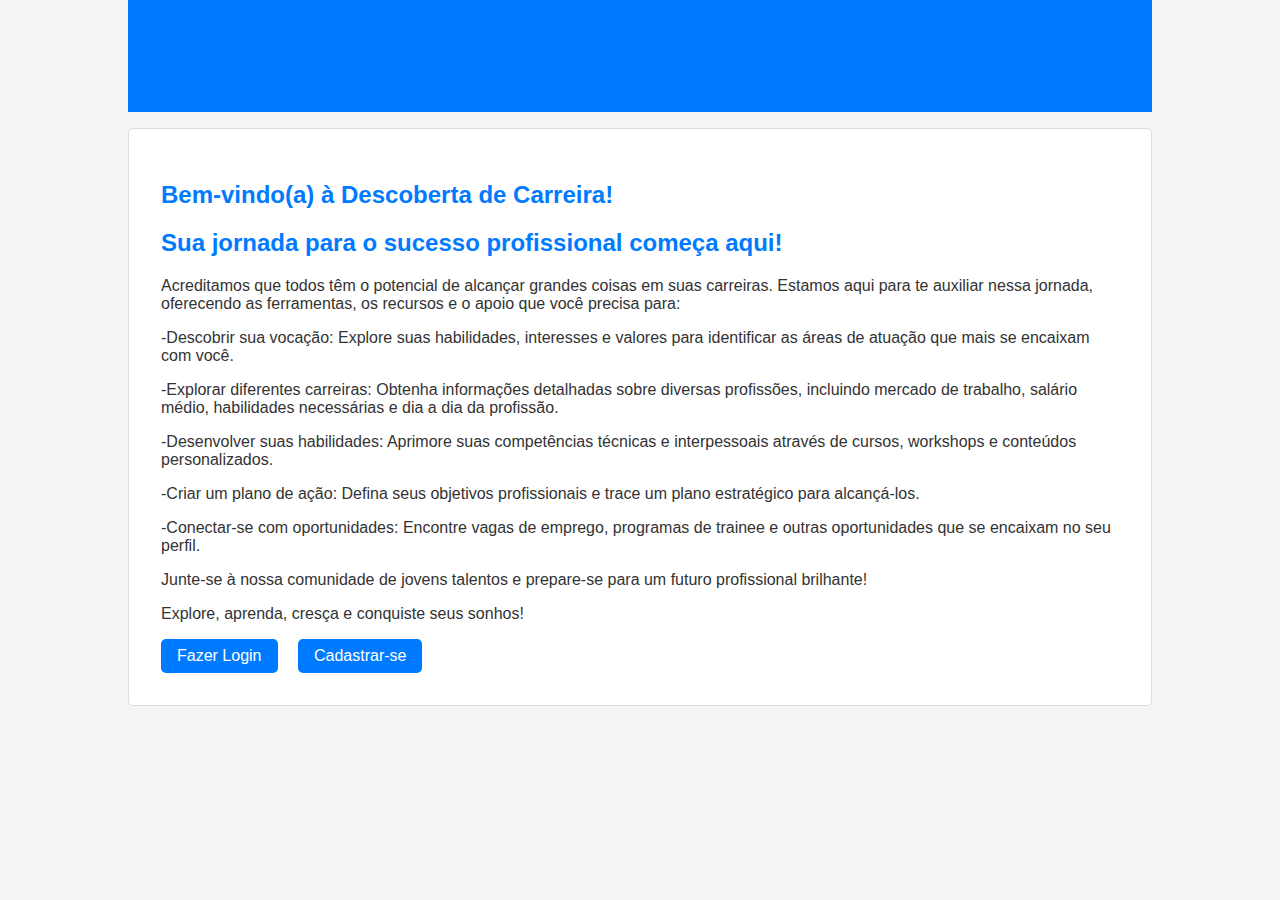
<file: página_inicial.html>
<!DOCTYPE html>
<html lang="en">
<head>
    <meta charset="UTF-8">
    <meta name="viewport" content="width=device-width, initial-scale=1.0">
    <title>Descoberta de Carreira: Sua Jornada para o Sucesso Profissional</title>
    <style>
        body {
            font-family: Arial, sans-serif;
            color: #333;
            background-color: #f5f5f5;
            margin: 0;
            padding: 0;
        }
       .container {
            width: 80%;
            margin: auto;
            overflow: hidden;
        }
        header {
            background-color: #007bff;
            color: white;
            padding: 1rem;
        }
        h1, h2 {
            color: #007bff;
        }
        main {
            padding: 2rem;
            background-color: white;
            border: 1px solid #ddd;
            border-radius: 5px;
            margin-top: 1rem;
        }
       .button {
            display: inline-block;
            background-color: #007bff;
            color: white;
            padding: 0.5rem 1rem;
            text-decoration: none;
            border-radius: 5px;
            margin-right: 1rem;
        }
        img {
            width: 100%;
            height: auto;
            margin-bottom: 1rem;
        }
    </style>
</head>
<body>
    <div class="container">
        <header>
            <h1>Descoberta de Carreira</h1>
        </header>
        <main>
            <h2>Bem-vindo(a) à Descoberta de Carreira!</h2>
            <h2>Sua jornada para o sucesso profissional começa aqui!</h2>
            <p>
                Acreditamos que todos têm o potencial de alcançar grandes coisas em suas carreiras. Estamos aqui para te auxiliar nessa jornada, oferecendo as ferramentas, os recursos e o apoio que você precisa para:
                <p>-Descobrir sua vocação: Explore suas habilidades, interesses e valores para identificar as áreas de atuação que mais se encaixam com você.</p>
                <p>-Explorar diferentes carreiras: Obtenha informações detalhadas sobre diversas profissões, incluindo mercado de trabalho, salário médio, habilidades necessárias e dia a dia da profissão.</p>
                <p>-Desenvolver suas habilidades: Aprimore suas competências técnicas e interpessoais através de cursos, workshops e conteúdos personalizados.</p>
                <p>-Criar um plano de ação: Defina seus objetivos profissionais e trace um plano estratégico para alcançá-los.</p>
                <p>-Conectar-se com oportunidades: Encontre vagas de emprego, programas de trainee e outras oportunidades que se encaixam no seu perfil.</p>
                <p>Junte-se à nossa comunidade de jovens talentos e prepare-se para um futuro profissional brilhante!</p>
                <p>Explore, aprenda, cresça e conquiste seus sonhos!</p>
            <a href="./login.html" class="button">Fazer Login</a>
            <a href="./cadastro.html" class="button">Cadastrar-se</a>
        </main>
    </div>
</body>
</html>
</file>
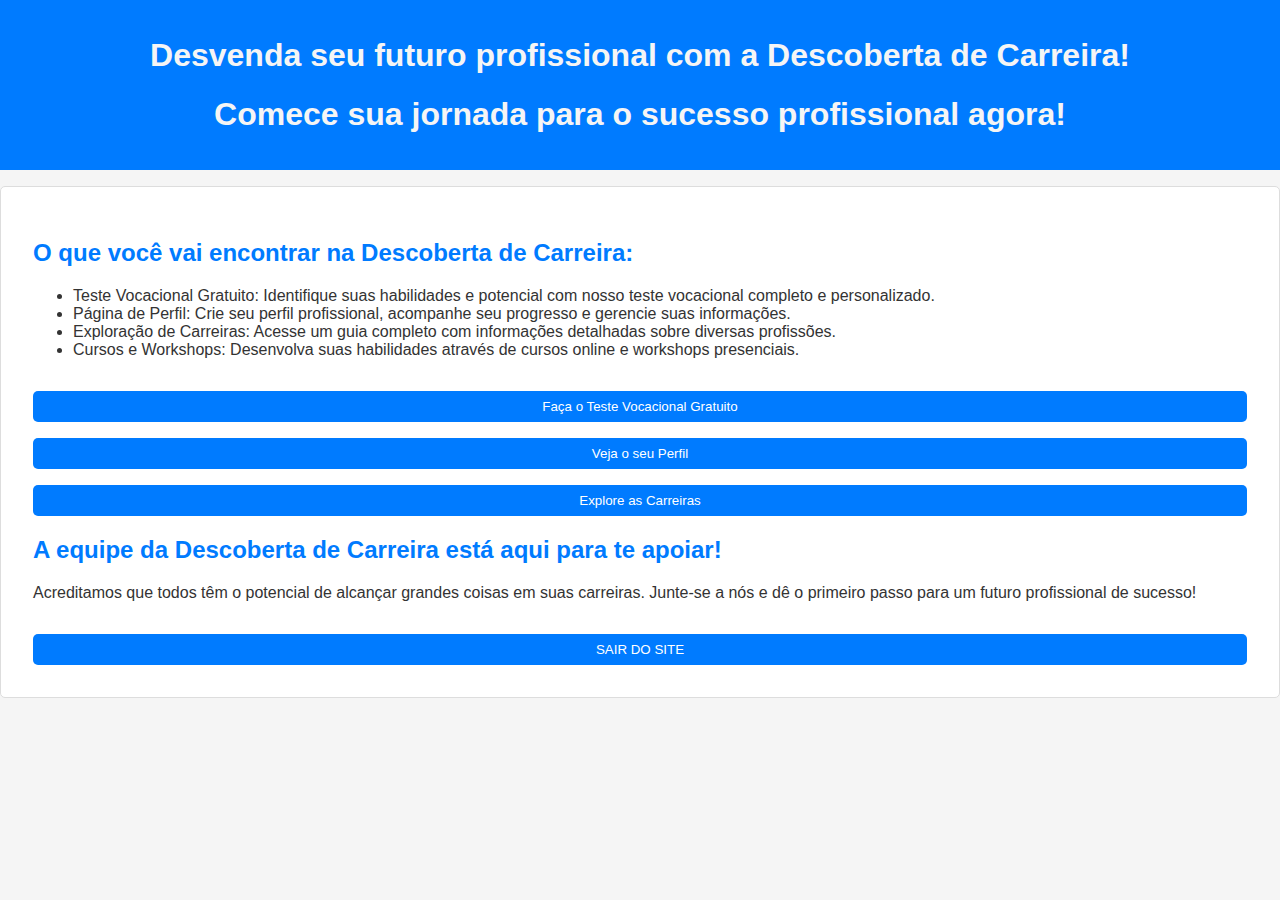
<file: página_principal.html>
<!DOCTYPE html>
<html lang="pt-BR">
<head>
    <meta charset="UTF-8">
    <meta name="viewport" content="width=device-width, initial-scale=1.0">
    <title>Descoberta de Carreira</title>
    <style>
       body {
    font-family: Arial, sans-serif;
    color: #333;
    background-color: #f5f5f5;
    margin: 0;
    padding: 0;
}

.container {
    width: 80%;
    margin: auto;
    overflow: hidden;
}

header {
    background-color: #007bff;
    color: white;
    padding: 1rem;
    text-align: center;
}

h1{
    color:#f5f5f5
}
h2 {
    color: #007bff;
}

.hero-text {
    font-size: 24px;
    font-weight: bold;
    color: #007bff;
    margin-top: 0;
}

main {
    padding: 2rem;
    background-color: white;
    border: 1px solid #ddd;
    border-radius: 5px;
    margin-top: 1rem;
}
button {
  padding: 0.5rem 1rem;
  border-radius: 5px;
  border: none;
  background-color: #007bff;
  color: white;
  cursor: pointer;
  margin-top: 1rem;
  width: 100%;
}

.button:hover {
    background-color: #0056b3;
}

img {
    width: 100%;
    height: auto;
    margin-bottom: 1rem;
} 
form {
            background-color: white;
            padding: 2rem;
            border-radius: 5px;
            box-shadow: 0 0 10px rgba(0, 0, 0, 0.1);
        }
    label {
            display: block;
            margin-top: 1rem;
            font-weight: bold;
        }

    </style>
</head>
<body>
    <header>
        <h1>Desvenda seu futuro profissional com a Descoberta de Carreira!</h1>
        <h1>Comece sua jornada para o sucesso profissional agora!</h1>
    </header>
    <main>
        <section>
            <h2>O que você vai encontrar na Descoberta de Carreira:</h2>
            <ul>
                <li>Teste Vocacional Gratuito: Identifique suas habilidades e potencial com nosso teste vocacional completo e personalizado.</li>
                <li>Página de Perfil: Crie seu perfil profissional, acompanhe seu progresso e gerencie suas informações.</li>
                <li>Exploração de Carreiras: Acesse um guia completo com informações detalhadas sobre diversas profissões.</li>
                <li>Cursos e Workshops: Desenvolva suas habilidades através de cursos online e workshops presenciais.</li>
            </ul>
        </ul>
        <button class="btn" onclick="location.href='não_sei_profissão.html'">Faça o Teste Vocacional Gratuito</button>
        <button class="btn" onclick="location.href='perfil.html'">Veja o seu Perfil</button>
        <button class="btn" onclick="location.href='testefogo.html'">Explore as Carreiras</button>
        </section>
        <section>
            <h2>A equipe da Descoberta de Carreira está aqui para te apoiar!</h2>
            <p>Acreditamos que todos têm o potencial de alcançar grandes coisas em suas carreiras. Junte-se a nós e dê o primeiro passo para um futuro profissional de sucesso!</p>

            <button class="btn" onclick="location.href='página_inicial.html'">SAIR DO SITE</button>
        </section>
    </main>
</body>
</html>
</file>
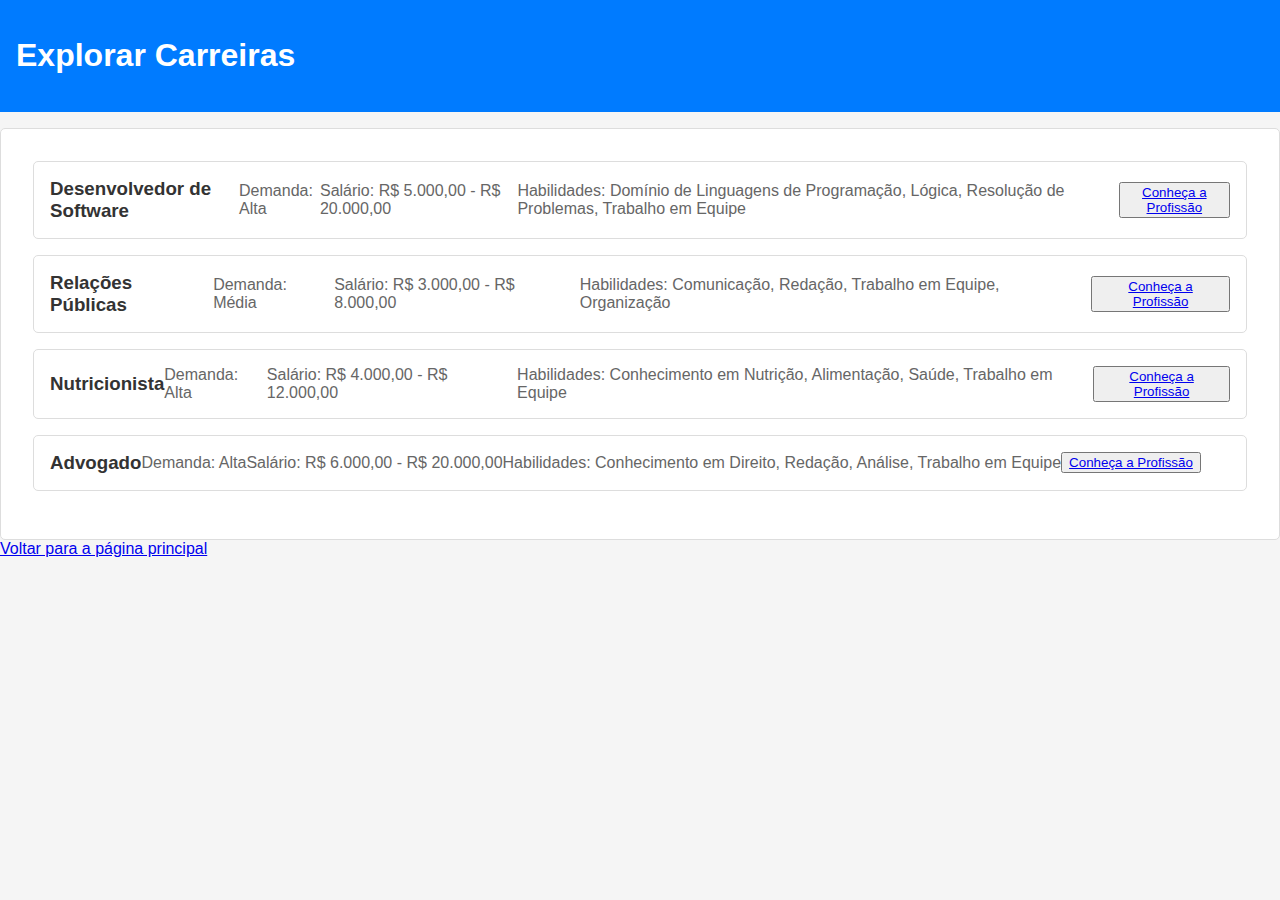
<file: testefogo.html>
<!DOCTYPE html>
<html lang="en">
<head>
    <meta charset="UTF-8">
    <meta name="viewport" content="width=device-width, initial-scale=1.0">
    <title>Explorar Carreiras</title>
    <link rel="stylesheet" href="styles.css">
</head>
<body>
    <header>
        <h1>Explorar Carreiras</h1>
    </header>
    <main>
        <section class="career-cards" id="career-cards-container">
            <div class="career-card">
                <h3>Desenvolvedor de Software</h3>
                <p>Demanda: Alta</p>
                <p>Salário: R$ 5.000,00 - R$ 20.000,00</p>
                <p>Habilidades: Domínio de Linguagens de Programação, Lógica, Resolução de Problemas, Trabalho em Equipe</p>
                <button><a href="pagina1.html" target="_blank">Conheça a Profissão</a></button>
            </div>
            <div class="career-card">
                <h3>Relações Públicas</h3>
                <p>Demanda: Média</p>
                <p>Salário: R$ 3.000,00 - R$ 8.000,00</p>
                <p>Habilidades: Comunicação, Redação, Trabalho em Equipe, Organização</p>
                <button><a href="pagina2.html" target="_blank">Conheça a Profissão</a></button>
            </div>
            <div class="career-card">
                <h3>Nutricionista</h3>
                <p>Demanda: Alta</p>
                <p>Salário: R$ 4.000,00 - R$ 12.000,00</p>
                <p>Habilidades: Conhecimento em Nutrição, Alimentação, Saúde, Trabalho em Equipe</p>
                <button><a href="pagina3.html" target="_blank">Conheça a Profissão</a></button>
            </div>
            <div class="career-card">
                <h3>Advogado</h3>
                <p>Demanda: Alta</p>
                <p>Salário: R$ 6.000,00 - R$ 20.000,00</p>
                <p>Habilidades: Conhecimento em Direito, Redação, Análise, Trabalho em Equipe</p>
                <button><a href="pagina4.html" target="_blank">Conheça a Profissão</a></button>
            </div>
        </section>
    </main>
    <a href="página_principal.html" class="back-button">Voltar para a página principal</a>
</body>
</html>
</file>
<file: styles.css>
/* Variables */
:root {
    --primary-color: #007bff;
    --secondary-color: #333;
    --background-color: #f5f5f5;
    --font-family: Arial, sans-serif;
}

/* Global Styles */
body {
    font-family: var(--font-family);
    color: var(--secondary-color);
    background-color: var(--background-color);
    margin: 0;
    padding: 0;
}

header {
    background-color: var(--primary-color);
    color: white;
    padding: 1rem;
}

main {
    padding: 2rem;
    background-color: white;
    border: 1px solid #ddd;
    border-radius: 5px;
    margin-top: 1rem;
}

.search-bar {
    display: flex;
    align-items: center;
    margin-bottom: 1rem;
}

.search-bar input {
    flex: 1;
    padding: 0.5rem;
    border-radius: 5px;
    border: 1px solid #ccc;
}

.search-bar button {
    padding: 0.5rem 1rem;
    border-radius: 5px;
    border: none;
    background-color: var(--primary-color);
    color: white;
    cursor: pointer;
    margin-left: 1rem;
}

.filter-bar {
    display: flex;
    align-items: center;
    margin-bottom: 1rem;
}

.filter-bar label {
    margin-right: 1rem;
}

.filter-bar select {
    padding: 0.5rem;
    border-radius: 5px;
    border: 1px solid #ccc;
}

.career-card {
    display: flex;
    align-items: center;
    padding: 1rem;
    border-radius: 5px;
    border: 1px solid #ddd;
    margin-bottom: 1rem;
    transition: background-color 0.3s ease;
}

.career-card:hover {
    background-color: var(--background-color);
}

.career-card img {
    width: 100px;
    height: 100px;
    object-fit: cover;
    border-radius: 50%;
    margin-right: 1rem;
}

.career-card h3 {
    margin: 0;
}

.career-card p {
    margin: 0;
    color: #666;
}
</file>
